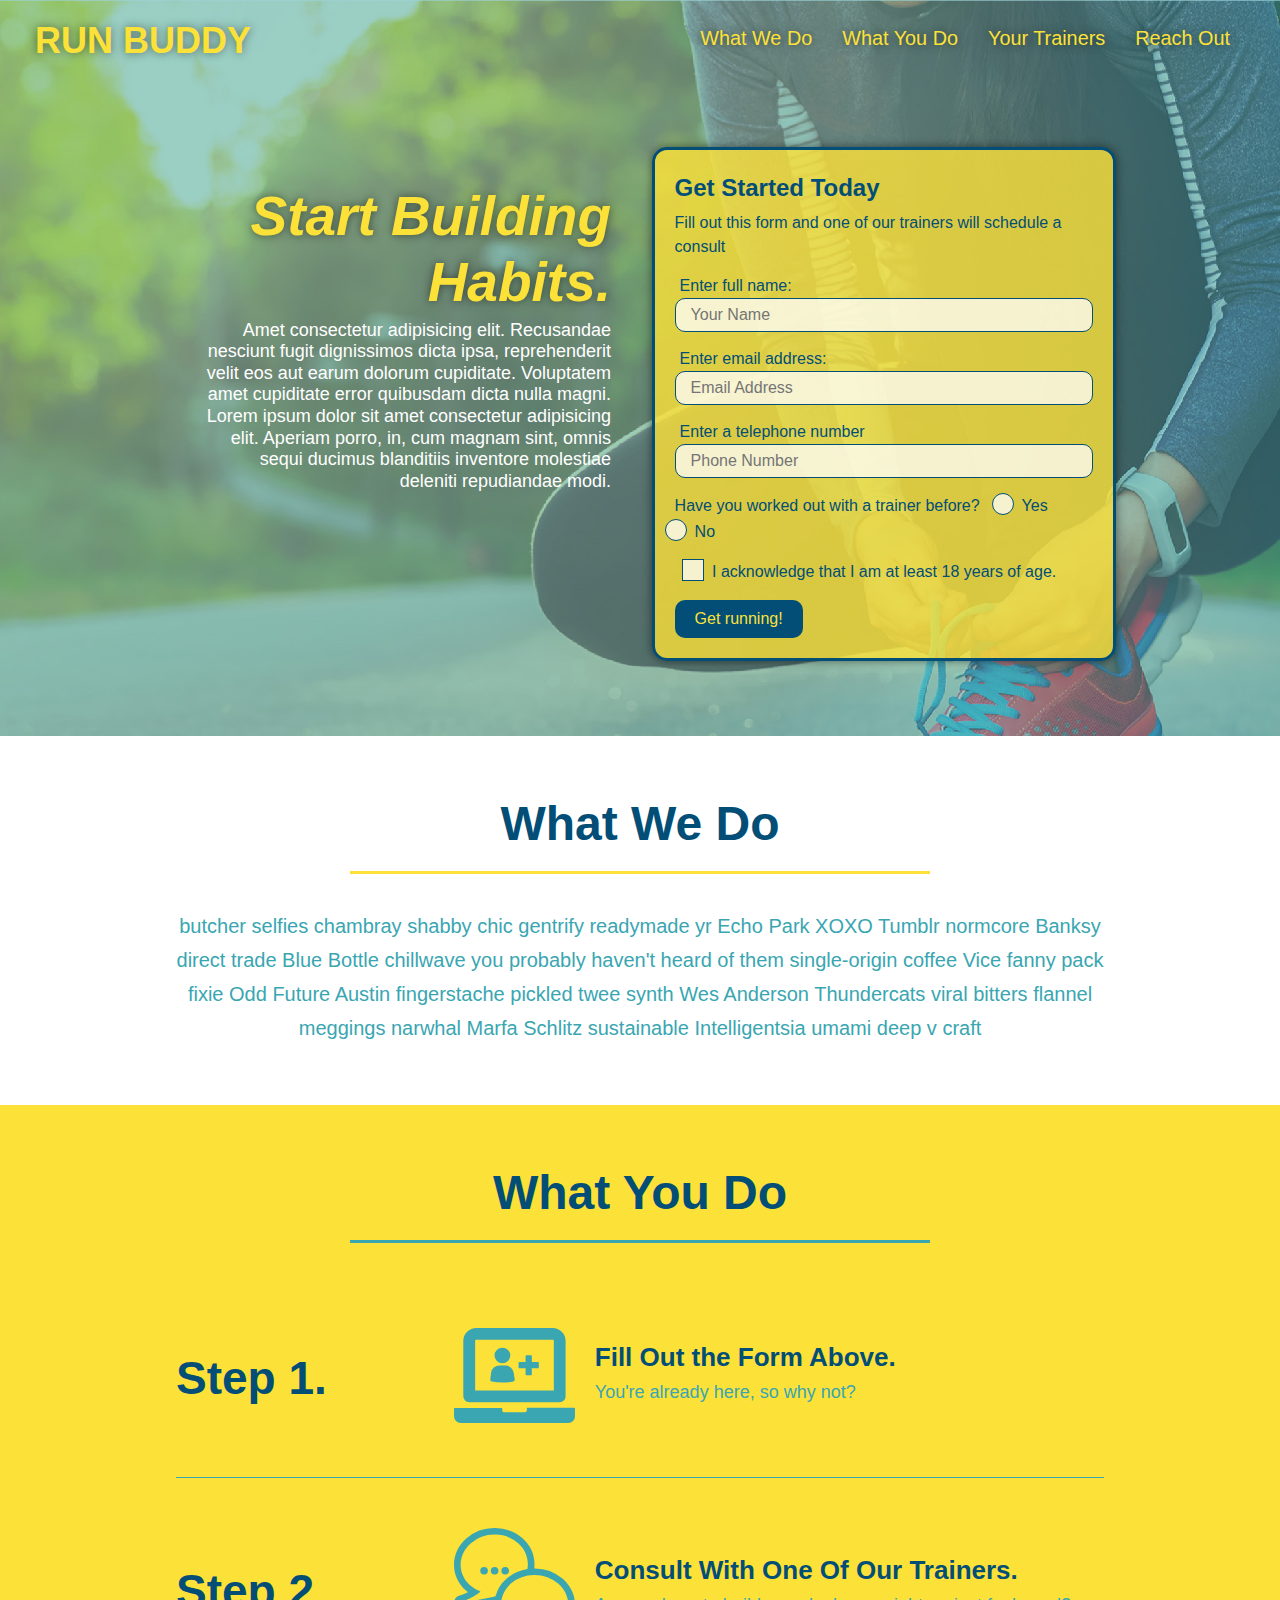
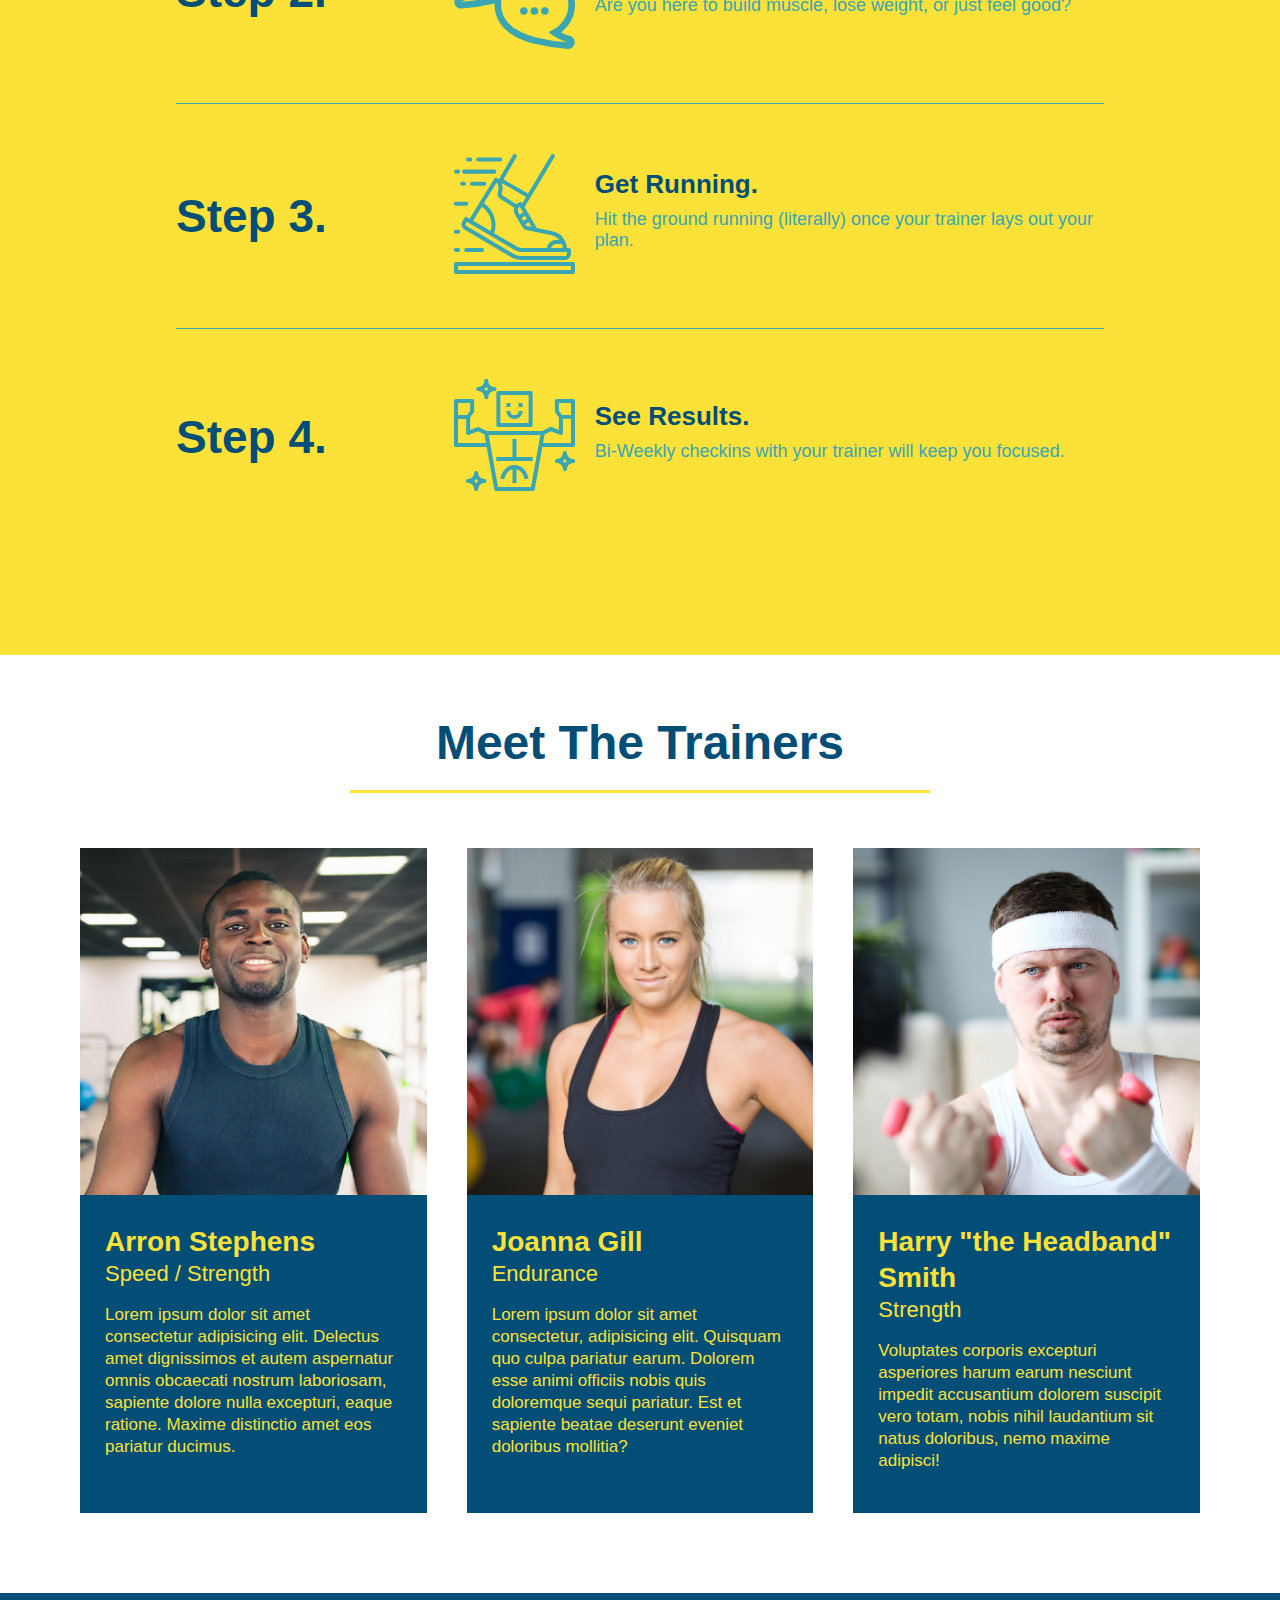
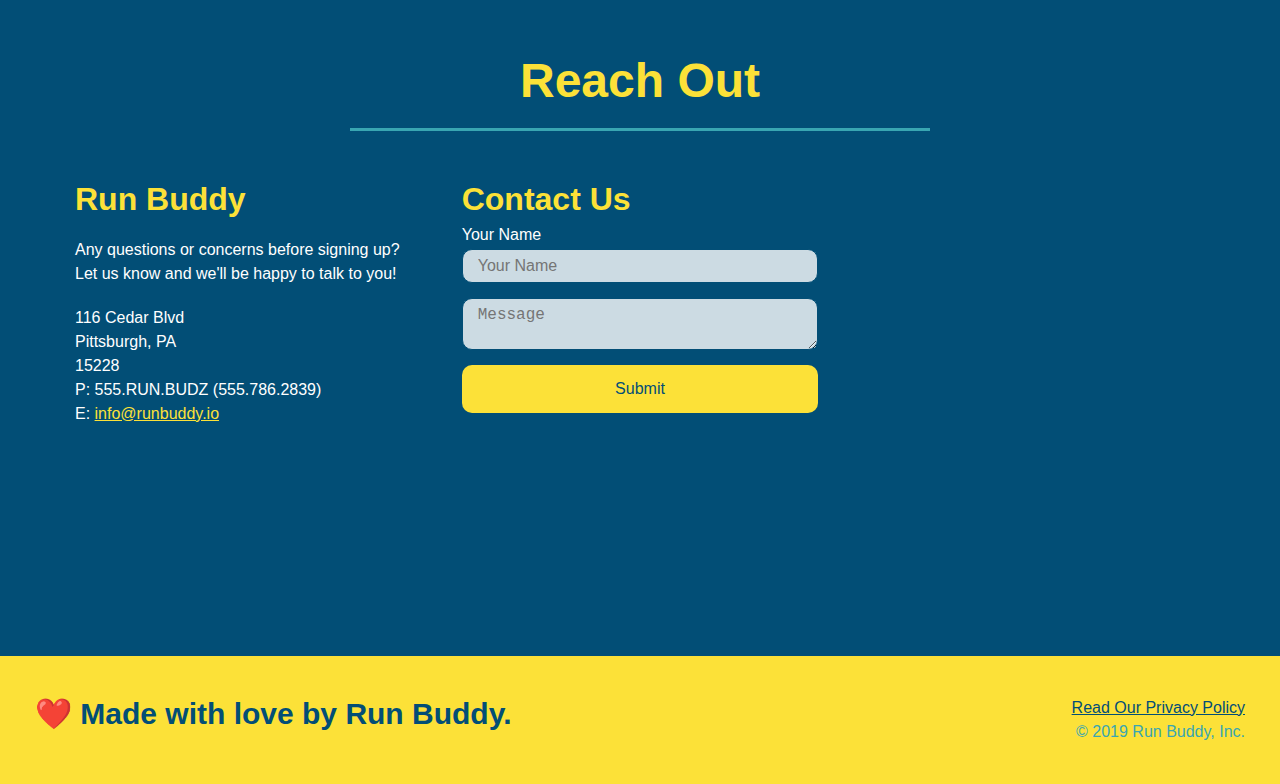
<file: index.html>
<!DOCTYPE html>
<html lang="en">
<head>
    <meta charset="UTF-8">
    <meta http-equiv="X-UA-Compatible" content="IE=edge">
    <meta name="viewport" content="width=device-width, initial-scale=1.0"/>
    <title>Run Buddy</title>
    <link rel="stylesheet" href="assets/css/style.css">
</head>
<body>

    <!-- navigation -->
    <header>
        <h1 class="content-fade">
            <a href="/">RUN BUDDY</a>
        </h1>
        <nav>
            <ul>
                <li class="content-fade">
                    <a href="#what-we-do">What We Do</a>
                </li>
                <li class="content-fade">
                    <a href="#what-you-do">What You Do</a>
                </li>
                <li class="content-fade">
                    <a href="#your-trainers">Your Trainers</a>
                </li>
                <li class="content-fade">
                    <a href="#reach-out">Reach Out</a>
                </li>
            </ul>
        </nav>
    </header>

    <!-- hero/jumbotron -->
    <section class="hero">
        <div class="hero-cta">
            <div class="flex-row">
                <h2>Start Building Habits.</h2>
            </div>
            <p>Amet consectetur adipisicing elit. 
                Recusandae nesciunt fugit dignissimos dicta ipsa, 
                reprehenderit velit eos aut earum dolorum cupiditate. 
                Voluptatem amet cupiditate error quibusdam dicta nulla magni. 
                Lorem ipsum dolor sit amet consectetur adipisicing elit. 
                Aperiam porro, in, cum magnam sint, omnis sequi ducimus blanditiis 
                inventore molestiae deleniti repudiandae modi.
            </p>
        </div>
        <div class="hero-form content-fade">
            <h3>Get Started Today</h3>
            <p>Fill out this form and one of our trainers will schedule a consult</p>
            <form>
                <label for="name">Enter full name:</label>
                <input type="text" placeholder="Your Name" name="name" id="name" class="form-input"/>
                <label for="email">Enter email address:</label>
                <input type="email" placeholder="Email Address" name="email" id="email" class="form-input"/>
                <label for="phone">Enter a telephone number</label>
                <input type="tel" placeholder="Phone Number" name="phone" id="phone" class="form-input"/>
                <p>
                    Have you worked out with a trainer before?
                    <span class="radio-wrapper">
                        <input type="radio" name="trainer-confirm" id="trainer-yes"/>
                        <label for="trainer-yes">Yes</label>
                    </span>
                    <span class="radio-wrapper">
                        <input type="radio" name="trainer-confirm" id="trainer-no"/>
                        <label for="trainer-no">No</label>
                    </span>
                </p>
                <p>
                    <span class="checkbox-wrapper">
                        <input type="checkbox" name="age-confirm" id="checkbox"/>
                        <label for="checkbox">I acknowledge that I am at least 18 years of age.</label>
                    </span>
                </p>
                    
                <button type="submit">
                    Get running!
                </button>
            </form>
        </div>
    </section>
    <!-- end hero -->

    <!-- "what we do" section -->
    <section id="what-we-do" class="intro">
        <div class="flex-row">
            <h2 class="section-title primary-border">What We Do</h2>
        </div>

        <div class="flex-row">
            <p>
                butcher selfies chambray shabby chic gentrify readymade yr Echo Park XOXO Tumblr normcore Banksy direct trade Blue Bottle chillwave you probably haven't heard of them single-origin coffee Vice fanny pack fixie Odd Future Austin fingerstache pickled twee synth Wes Anderson Thundercats viral bitters flannel meggings narwhal Marfa Schlitz sustainable Intelligentsia umami deep v craft
            </p>
        </div>
    </section>

    <!-- "what you do" section -->
    <section id="what-you-do" class="steps">
        <div class="flex-row">
            <h2 class="section-title secondary-border">What You Do</h2>
        </div>
        
        <div class="step">
            <h3>Step 1.</h3>
            <div class="step-info">
                <div class="step-img">
                    <img src="./assets/images/step-1.svg" alt=""/>
                </div>
                <div class="step-text">
                    <h4>Fill Out the Form Above.</h4>
                    <p>You're already here, so why not?</p>
                </div>
            </div>
        </div>

        <div class="step">
            <h3>Step 2.</h3>
            <div class="step-info">
                <div class="step-img">
                    <img src="./assets/images/step-2.svg" alt=""/>
                </div>
                <div class="step-text">
                    <h4>Consult With One Of Our Trainers.</h4>
                    <p>Are you here to build muscle, lose weight, or just feel good?</p>
                </div>
            </div>
        </div>

        <div class="step">
            <h3>Step 3.</h3>
            <div class="step-info">
                <div class="step-img">
                    <img src="./assets/images/step-3.svg" alt=""/>
                </div>
                <div class="step-text">
                    <h4>Get Running.</h4>
                    <p>Hit the ground running (literally) once your trainer lays out your plan.</p>
                </div>
            </div>
        </div>

        <div class="step">
            <h3>Step 4.</h3>
            <div class="step-info">
                <div class="step-img">
                    <img src="./assets/images/step-4.svg" alt=""/>
                </div>
                <div class="step-text">
                    <h4>See Results.</h4>
                    <p>Bi-Weekly checkins with your trainer will keep you focused.</p>
                </div>
            </div>
        </div>
           
    </section>

    <!-- "meet the trainers" section -->
    <section id="your-trainers">
        <div class="flex-row">
            <h2 class="section-title primary-border">Meet The Trainers</h2>
        </div>

        <div class="trainers"> 
            <!-- Trainer 1: ARRON STEPHENS -->
            <article class="trainer">
                <img src="./assets/images/trainer-1.jpg" alt="Arron Stephens in his workout clothes, ready to pump iron"/>
                <div class="trainer-bio">
                    <h3 class="trainer-name">Arron Stephens</h3>
                    <h4 class="trainer-role">Speed / Strength</h4>
                    <p>
                        Lorem ipsum dolor sit amet consectetur adipisicing elit. Delectus amet dignissimos et autem aspernatur omnis obcaecati nostrum laboriosam, sapiente dolore nulla excepturi, eaque ratione. Maxime distinctio amet eos pariatur ducimus.
                    </p>
                </div>
            </article>
            <!-- Trainer 2: JOANNA GILL -->
            <article class="trainer">
                <img src="./assets/images/trainer-2.jpg" alt="Joanna Gill cooling off after a workout"/>
                <div class="trainer-bio">
                    <h3 class="trainer-name">Joanna Gill</h3>
                    <h4 class="trainer-role">Endurance</h4>
                    <p>
                        Lorem ipsum dolor sit amet consectetur, adipisicing elit. Quisquam quo culpa pariatur earum. Dolorem esse animi officiis nobis quis doloremque sequi pariatur. Est et sapiente beatae deserunt eveniet doloribus mollitia?
                    </p>
                </div>
            </article>
            <!-- Trainer 3: HARRY SMITH -->
            <article class="trainer">
                <img src="./assets/images/trainer-3.jpg" alt="Harry Smith wearing a headband and lifting comically small pink weights"/>
                <div class="trainer-bio">
                    <h3 class="trainer-name">Harry "the Headband" Smith</h3>
                    <h4 class="trainer-role">Strength</h4>
                    <p>
                        Voluptates corporis excepturi asperiores harum earum nesciunt impedit accusantium dolorem suscipit vero totam, nobis nihil laudantium sit natus doloribus, nemo maxime adipisci!
                    </p>
                </div>
            </article>
        </div>
    </section>

    <!-- "reach out" section -->
    <section id="reach-out" class="contact">
        <div class="flex-row">
            <h2 class="section-title secondary-border" >Reach Out</h2>
        </div>

        <div class="contact-info">
            <div>
                <h3>Run Buddy</h3>
                <p>
                    Any questions or concerns before signing up?
                    <br/>
                    Let us know and we'll be happy to talk to you!
                </p>

                <address>
                    116 Cedar Blvd <br/>
                    Pittsburgh, PA <br/>
                    15228 <br/>
                    P: 555.RUN.BUDZ (555.786.2839)<br/>
                    E: <a href="mailto:info@runbuddy.io">info@runbuddy.io</a>
                </address>
            </div>

            <div class="contact-form">
                <h3>Contact Us</h3>
                <form>
                    <label for="contact-name">Your Name</label>
                    <input type="text" id="contact-name" placeholder="Your Name"/>

                    <label for="contact-message"></label>
                    <textarea id="contact-message" placeholder="Message"></textarea>

                    <button type="submit">Submit</button>
                </form>
            </div>

            <iframe src="https://www.google.com/maps/embed?pb=!1m18!1m12!1m3!1d3711.9638152897105!2d-80.05025488255613!3d40.381820000000005!2m3!1f0!2f0!3f0!3m2!1i1024!2i768!4f13.1!3m3!1m2!1s0x8834f776b4452117%3A0x772c464d28ad1603!2s116%20Cedar%20Blvd%2C%20Pittsburgh%2C%20PA%2015228!5e1!3m2!1sen!2sus!4v1633723202162!5m2!1sen!2sus"
            style="border:0;" 
            allowfullscreen="" 
            loading="lazy">
            </iframe>
        </div>
    </section>

    <!-- footer -->
    <footer>
        <h2>❤️ Made with love by Run Buddy.</h2>
        <div>
            <a href="./privacy-policy.html">Read Our Privacy Policy</a><br />
            &copy; 2019 Run Buddy, Inc.
        </div>
    </footer>

</body>
</html>
</file>
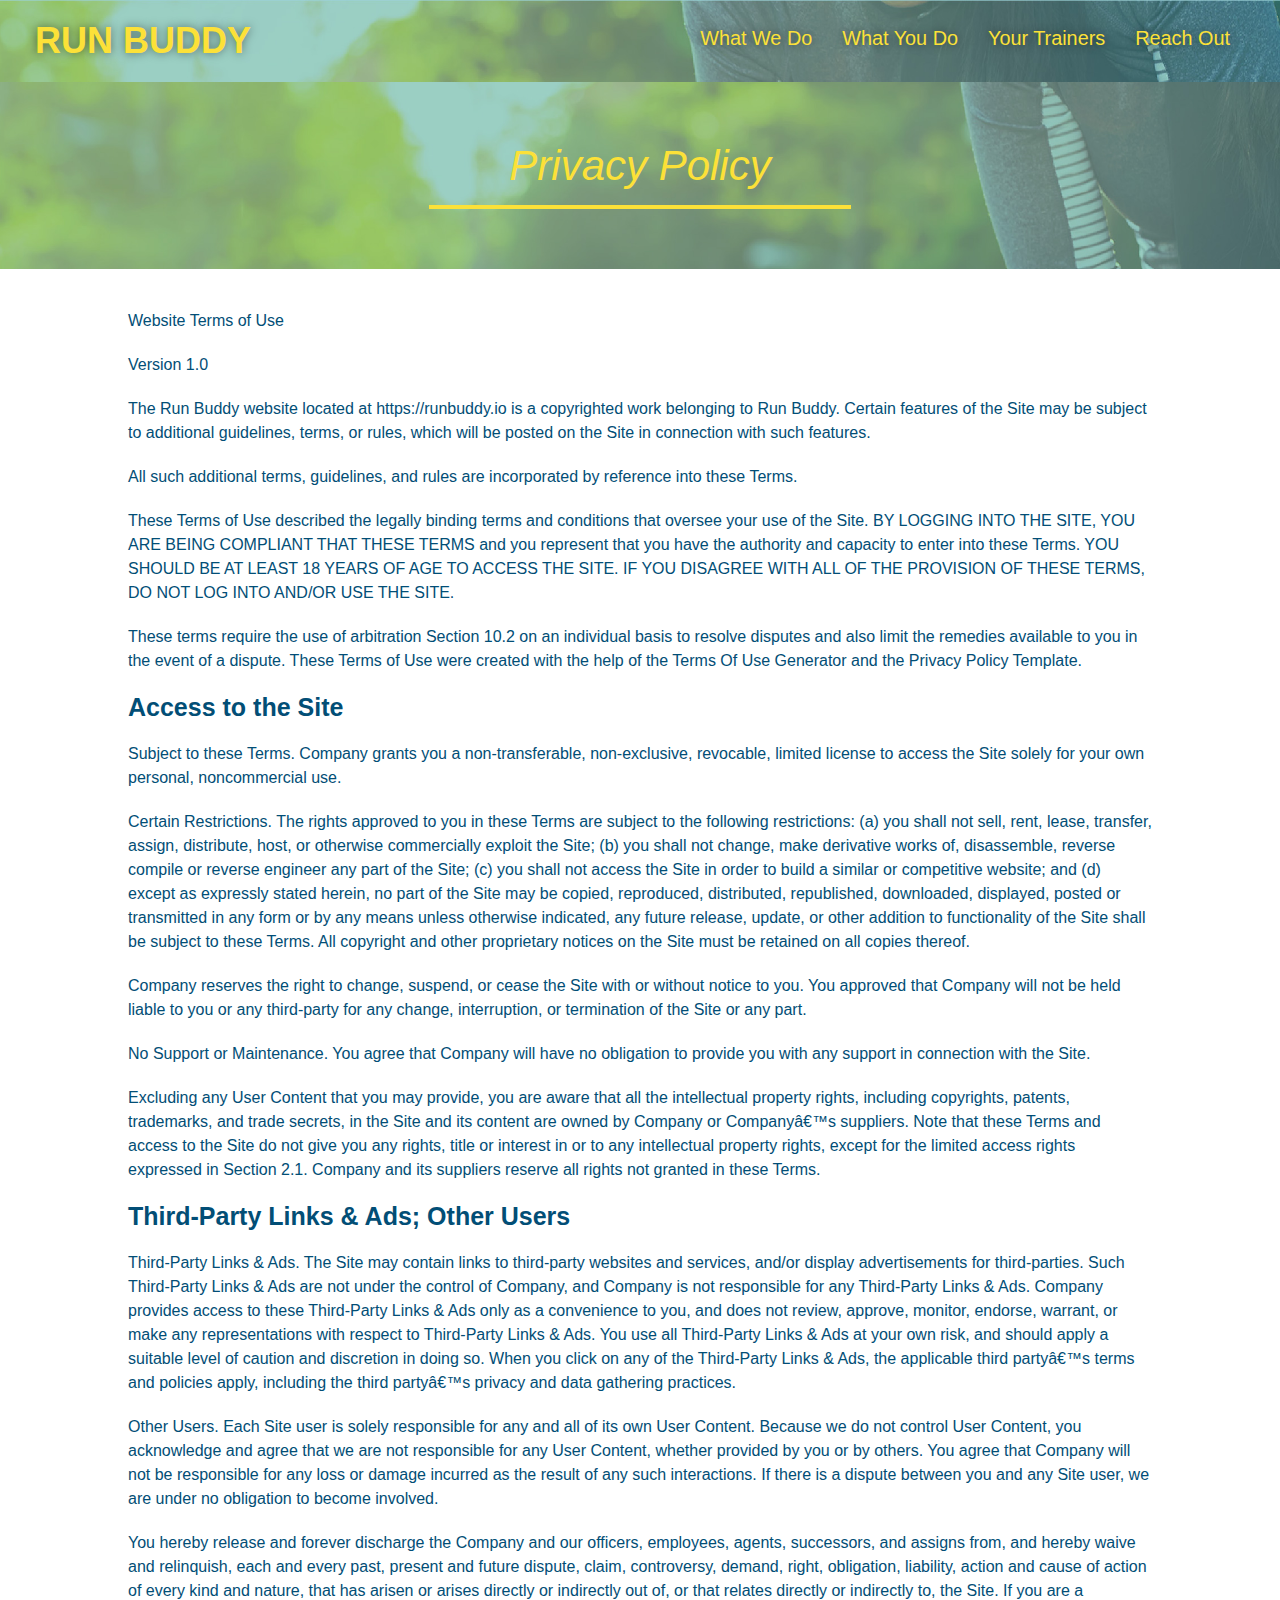
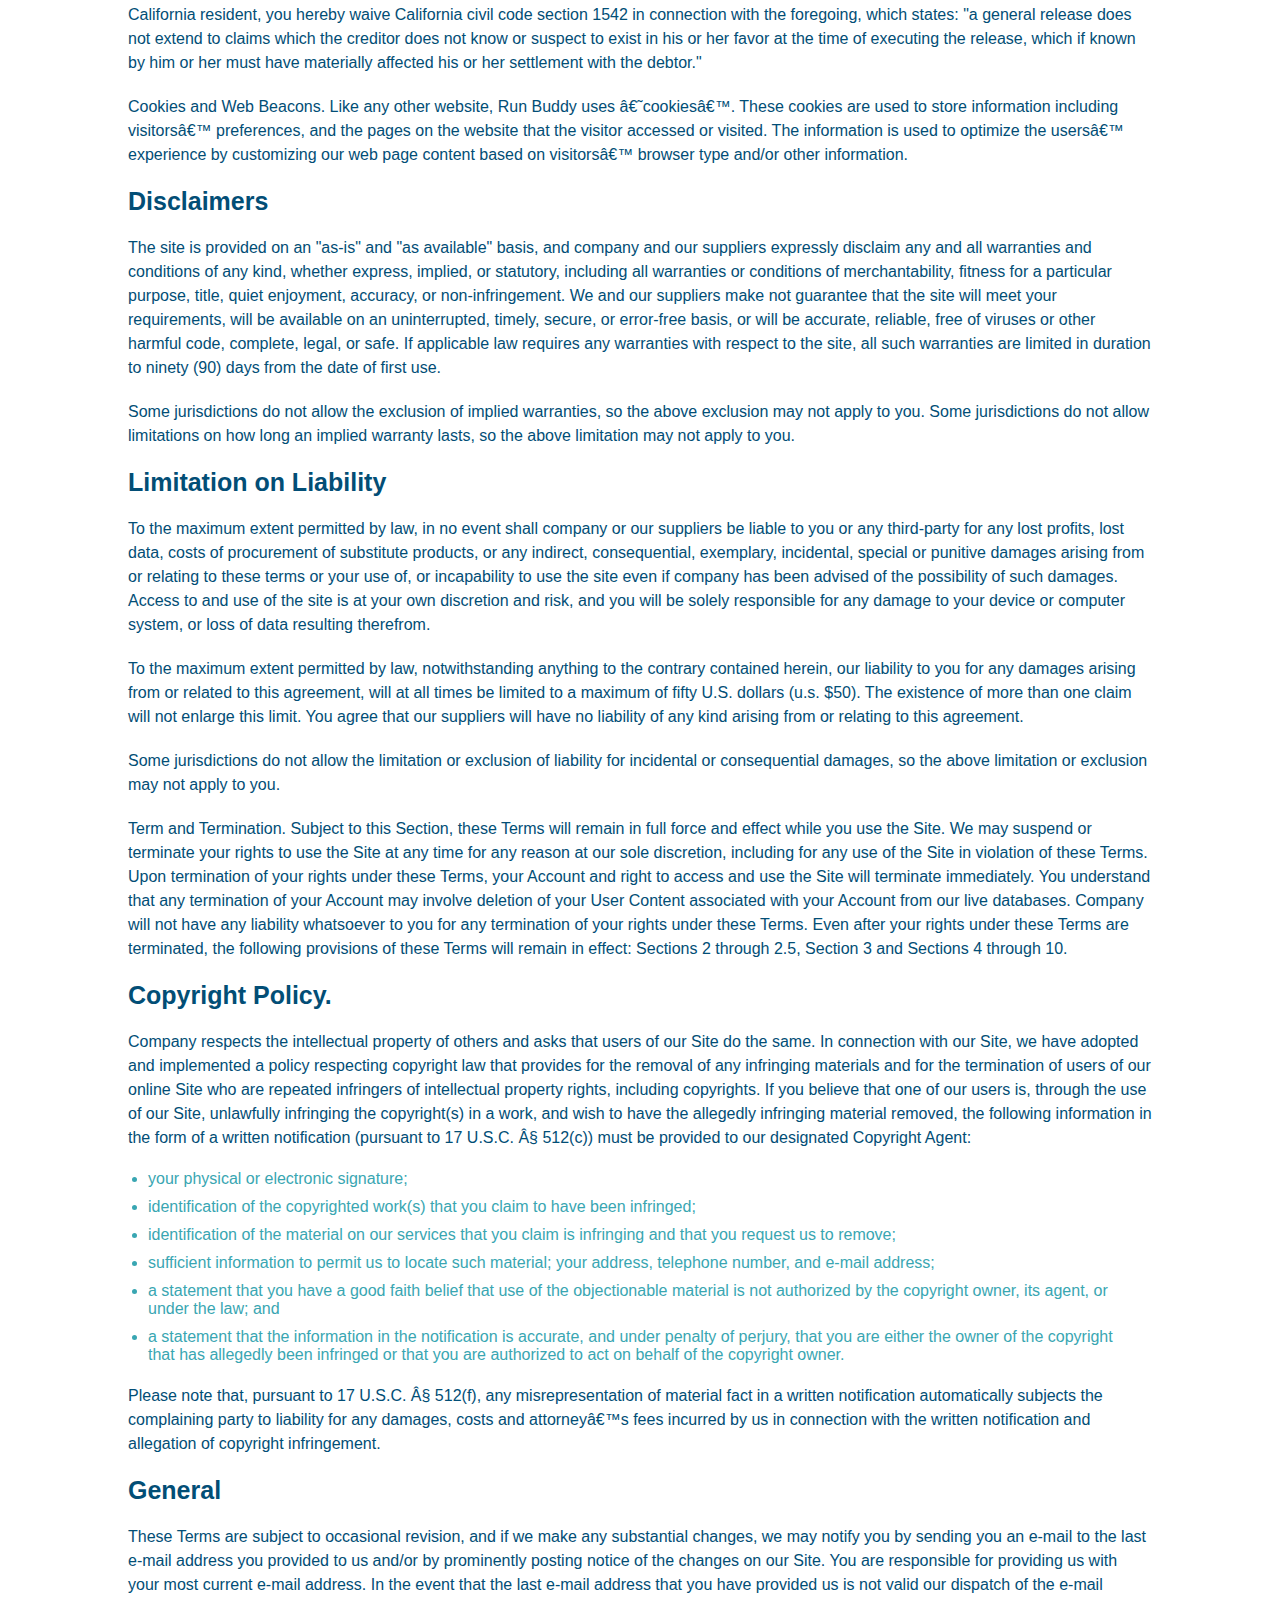
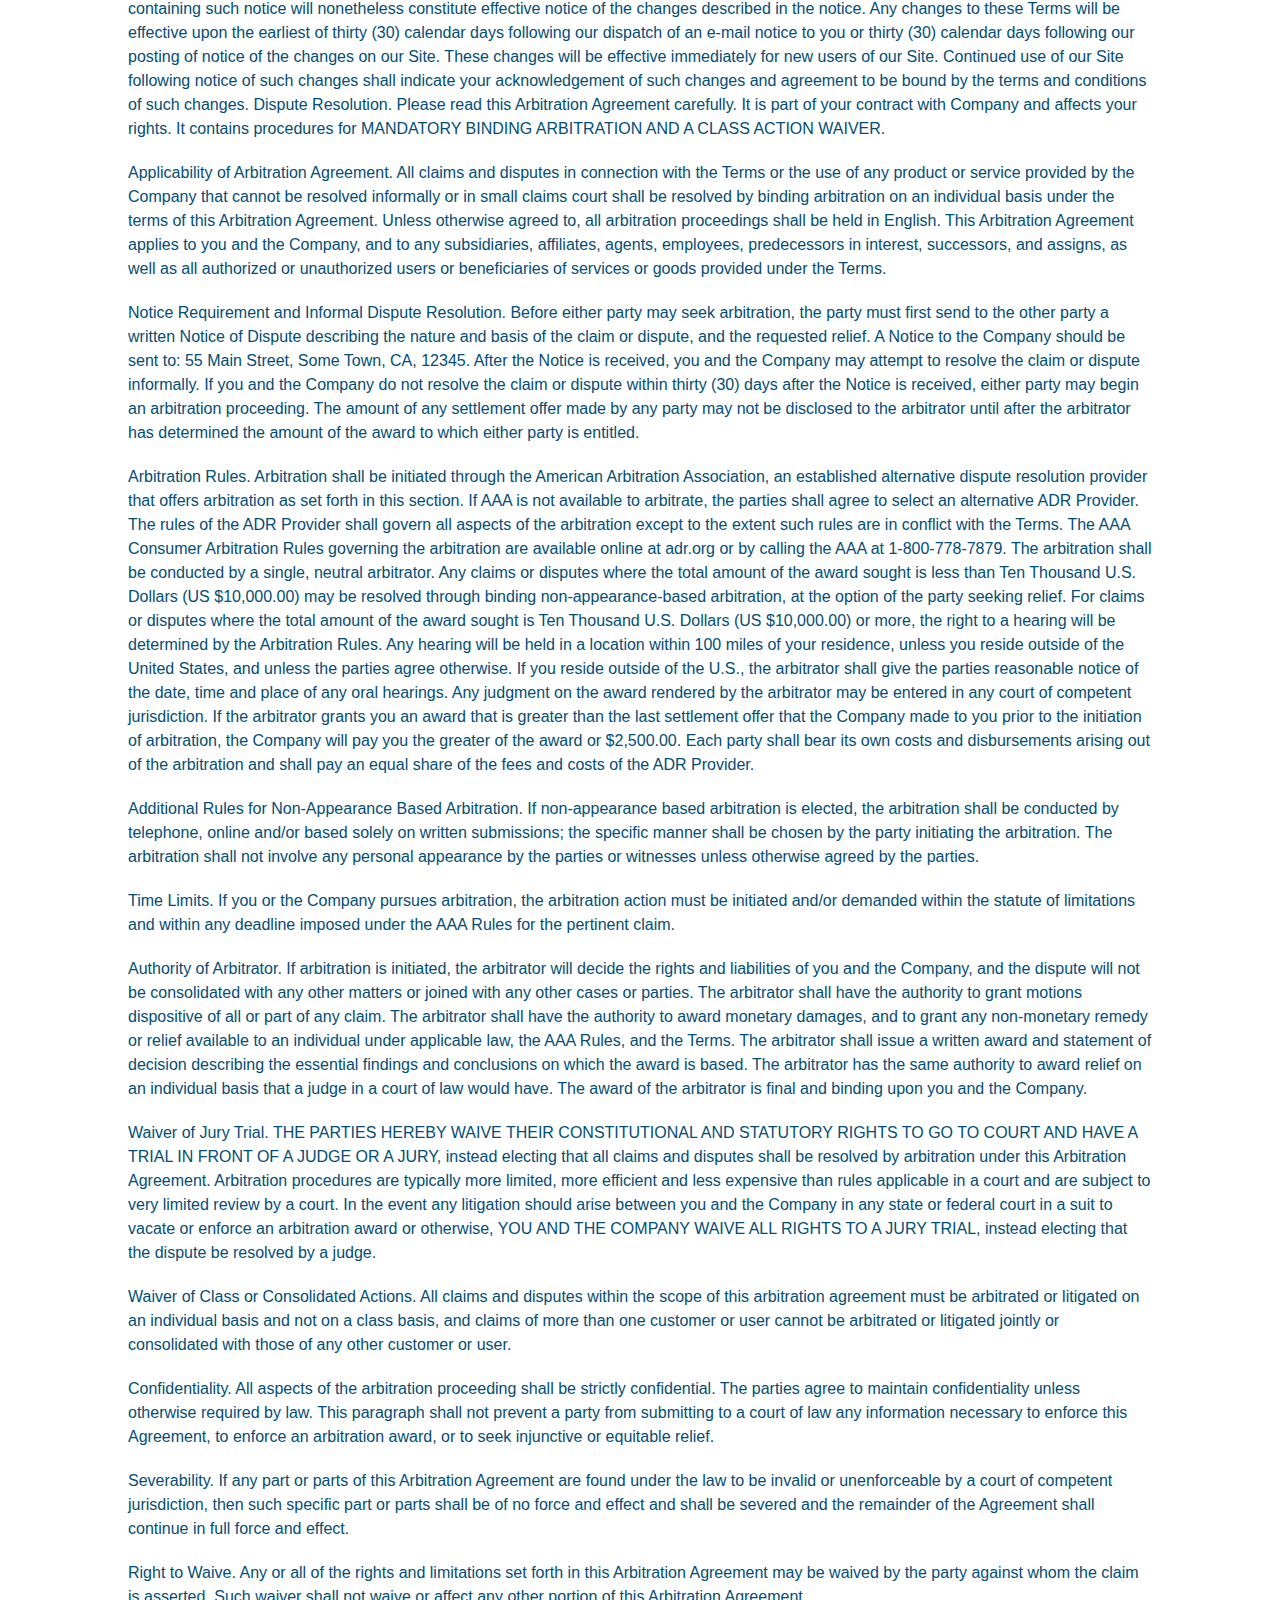
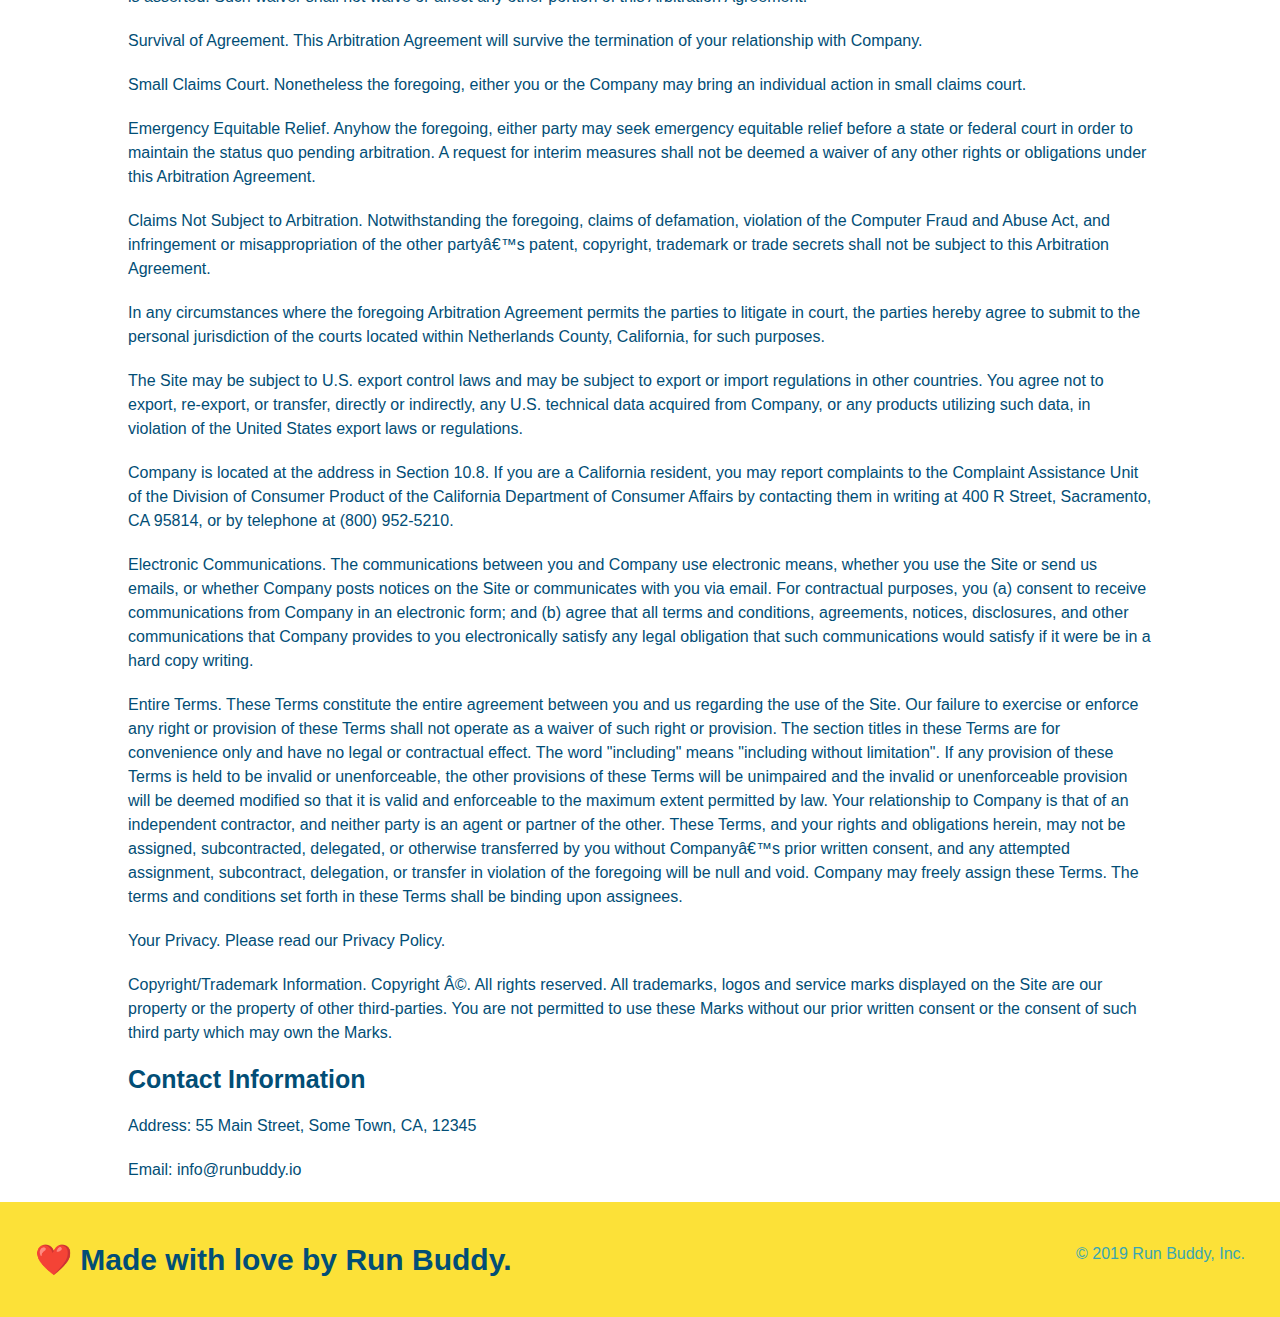
<file: privacy-policy.html>
<!DOCTYPE html>
<html lang="en">
<head>
    <meta charset="UTF-8">
    <meta http-equiv="X-UA-Compatible" content="IE=edge">
    <meta name="viewport" content="width=device-width, initial-scale=1.0"/>
    <title>Privacy Policy - Run Buddy</title>
    <link rel="stylesheet" href="assets/css/style.css"/>
    <link rel="stylesheet" href="assets/css/secondary-styles.css"/>
</head>
<body>
    <!-- navigation -->
    <header>
        <h1 class="content-fade">
            <a href="./index.html" class="logo">RUN BUDDY</a>
        </h1>
        <nav class="header-right">
            <ul>
                <li class="content-fade">
                    <a href="./index.html#what-we-do">What We Do</a>
                </li>
                <li class="content-fade">
                    <a href="./index.html#what-you-do">What You Do</a>
                </li>
                <li class="content-fade">
                    <a href="./index.html#your-trainers">Your Trainers</a>
                </li>
                <li class="content-fade">
                    <a href="./index.html#reach-out">Reach Out</a>
                </li>
            </ul>
        </nav>
    </header>

    <section class="hero content-fade">
        <h2 class="page-title">
            Privacy Policy
        </h2>
    </section>
    <article class="secondary-content policy-fade">
        
      <p>
        Website Terms of Use
      </p>

      <p>
        Version 1.0
      </p>

      <p>
        The Run Buddy website located at https://runbuddy.io is a copyrighted work belonging to Run Buddy. Certain
        features of the Site may be subject to additional guidelines, terms, or rules, which will be posted on the Site
        in connection with such features.
      </p>

      <p>
        All such additional terms, guidelines, and rules are incorporated by reference into these Terms.
      </p>

      <p>
        These Terms of Use described the legally binding terms and conditions that oversee your use of the Site. BY
        LOGGING INTO THE SITE, YOU ARE BEING COMPLIANT THAT THESE TERMS and you represent that you have the authority
        and capacity to enter into these Terms. YOU SHOULD BE AT LEAST 18 YEARS OF AGE TO ACCESS THE SITE. IF YOU
        DISAGREE WITH ALL OF THE PROVISION OF THESE TERMS, DO NOT LOG INTO AND/OR USE THE SITE.
      </p>

      <p>
        These terms require the use of arbitration Section 10.2 on an individual basis to resolve disputes and also
        limit the remedies available to you in the event of a dispute. These Terms of Use were created with the help of
        the Terms Of Use Generator and the Privacy Policy Template.
      </p>

      <h3>
        Access to the Site
      </h3>

      <p>
        Subject to these Terms. Company grants you a non-transferable, non-exclusive, revocable, limited license to
        access the Site solely for your own personal, noncommercial use.
      </p>

      <p>
        Certain Restrictions. The rights approved to you in these Terms are subject to the following restrictions: (a)
        you shall not sell, rent, lease, transfer, assign, distribute, host, or otherwise commercially exploit the Site;
        (b) you shall not change, make derivative works of, disassemble, reverse compile or reverse engineer any part of
        the Site; (c) you shall not access the Site in order to build a similar or competitive website; and (d) except
        as expressly stated herein, no part of the Site may be copied, reproduced, distributed, republished, downloaded,
        displayed, posted or transmitted in any form or by any means unless otherwise indicated, any future release,
        update, or other addition to functionality of the Site shall be subject to these Terms. All copyright and other
        proprietary notices on the Site must be retained on all copies thereof.
      </p>

      <p>
        Company reserves the right to change, suspend, or cease the Site with or without notice to you. You approved
        that Company will not be held liable to you or any third-party for any change, interruption, or termination of
        the Site or any part.
      </p>

      <p>
        No Support or Maintenance. You agree that Company will have no obligation to provide you with any support in
        connection with the Site.
      </p>

      <p>
        Excluding any User Content that you may provide, you are aware that all the intellectual property rights,
        including copyrights, patents, trademarks, and trade secrets, in the Site and its content are owned by Company
        or Companyâ€™s suppliers. Note that these Terms and access to the Site do not give you any rights, title or
        interest in or to any intellectual property rights, except for the limited access rights expressed in Section
        2.1. Company and its suppliers reserve all rights not granted in these Terms.
      </p>

      <h3>
        Third-Party Links & Ads; Other Users
      </h3>

      <p>
        Third-Party Links & Ads. The Site may contain links to third-party websites and services, and/or display
        advertisements for third-parties. Such Third-Party Links & Ads are not under the control of Company, and Company
        is not responsible for any Third-Party Links & Ads. Company provides access to these Third-Party Links & Ads
        only as a convenience to you, and does not review, approve, monitor, endorse, warrant, or make any
        representations with respect to Third-Party Links & Ads. You use all Third-Party Links & Ads at your own risk,
        and should apply a suitable level of caution and discretion in doing so. When you click on any of the
        Third-Party Links & Ads, the applicable third partyâ€™s terms and policies apply, including the third partyâ€™s
        privacy and data gathering practices.
      </p>

      <p>
        Other Users. Each Site user is solely responsible for any and all of its own User Content. Because we do not
        control User Content, you acknowledge and agree that we are not responsible for any User Content, whether
        provided by you or by others. You agree that Company will not be responsible for any loss or damage incurred as
        the result of any such interactions. If there is a dispute between you and any Site user, we are under no
        obligation to become involved.
      </p>

      <p>
        You hereby release and forever discharge the Company and our officers, employees, agents, successors, and
        assigns from, and hereby waive and relinquish, each and every past, present and future dispute, claim,
        controversy, demand, right, obligation, liability, action and cause of action of every kind and nature, that has
        arisen or arises directly or indirectly out of, or that relates directly or indirectly to, the Site. If you are
        a California resident, you hereby waive California civil code section 1542 in connection with the foregoing,
        which states: "a general release does not extend to claims which the creditor does not know or suspect to exist
        in his or her favor at the time of executing the release, which if known by him or her must have materially
        affected his or her settlement with the debtor."
      </p>

      <p>
        Cookies and Web Beacons. Like any other website, Run Buddy uses â€˜cookiesâ€™. These cookies are used to store
        information including visitorsâ€™ preferences, and the pages on the website that the visitor accessed or visited.
        The information is used to optimize the usersâ€™ experience by customizing our web page content based on visitorsâ€™
        browser type and/or other information.
      </p>

      <h3>
        Disclaimers
      </h3>

      <p>
        The site is provided on an "as-is" and "as available" basis, and company and our suppliers expressly disclaim
        any and all warranties and conditions of any kind, whether express, implied, or statutory, including all
        warranties or conditions of merchantability, fitness for a particular purpose, title, quiet enjoyment, accuracy,
        or non-infringement. We and our suppliers make not guarantee that the site will meet your requirements, will be
        available on an uninterrupted, timely, secure, or error-free basis, or will be accurate, reliable, free of
        viruses or other harmful code, complete, legal, or safe. If applicable law requires any warranties with respect
        to the site, all such warranties are limited in duration to ninety (90) days from the date of first use.
      </p>

      <p>
        Some jurisdictions do not allow the exclusion of implied warranties, so the above exclusion may not apply to
        you. Some jurisdictions do not allow limitations on how long an implied warranty lasts, so the above limitation
        may not apply to you.
      </p>

      <h3>
        Limitation on Liability
      </h3>

      <p>
        To the maximum extent permitted by law, in no event shall company or our suppliers be liable to you or any
        third-party for any lost profits, lost data, costs of procurement of substitute products, or any indirect,
        consequential, exemplary, incidental, special or punitive damages arising from or relating to these terms or
        your use of, or incapability to use the site even if company has been advised of the possibility of such
        damages. Access to and use of the site is at your own discretion and risk, and you will be solely responsible
        for any damage to your device or computer system, or loss of data resulting therefrom.
      </p>

      <p>
        To the maximum extent permitted by law, notwithstanding anything to the contrary contained herein, our liability
        to you for any damages arising from or related to this agreement, will at all times be limited to a maximum of
        fifty U.S. dollars (u.s. $50). The existence of more than one claim will not enlarge this limit. You agree that
        our suppliers will have no liability of any kind arising from or relating to this agreement.
      </p>

      <p>
        Some jurisdictions do not allow the limitation or exclusion of liability for incidental or consequential
        damages, so the above limitation or exclusion may not apply to you.
      </p>

      <p>
        Term and Termination. Subject to this Section, these Terms will remain in full force and effect while you use
        the Site. We may suspend or terminate your rights to use the Site at any time for any reason at our sole
        discretion, including for any use of the Site in violation of these Terms. Upon termination of your rights under
        these Terms, your Account and right to access and use the Site will terminate immediately. You understand that
        any termination of your Account may involve deletion of your User Content associated with your Account from our
        live databases. Company will not have any liability whatsoever to you for any termination of your rights under
        these Terms. Even after your rights under these Terms are terminated, the following provisions of these Terms
        will remain in effect: Sections 2 through 2.5, Section 3 and Sections 4 through 10.
      </p>

      <h3>
        Copyright Policy.
      </h3>

      <p>
        Company respects the intellectual property of others and asks that users of our Site do the same. In connection
        with our Site, we have adopted and implemented a policy respecting copyright law that provides for the removal
        of any infringing materials and for the termination of users of our online Site who are repeated infringers of
        intellectual property rights, including copyrights. If you believe that one of our users is, through the use of
        our Site, unlawfully infringing the copyright(s) in a work, and wish to have the allegedly infringing material
        removed, the following information in the form of a written notification (pursuant to 17 U.S.C. Â§ 512(c)) must
        be provided to our designated Copyright Agent:
      </p>

      <ul>
        <li>
          your physical or electronic signature;
        </li>
        <li>
          identification of the copyrighted work(s) that you claim to have been infringed;
        </li>
        <li>
          identification of the material on our services that you claim is infringing and that you request us to remove;
        </li>
        <li>
          sufficient information to permit us to locate such material; your address, telephone number, and e-mail
          address;
        </li>
        <li>
          a statement that you have a good faith belief that use of the objectionable material is not authorized by the
          copyright owner, its agent, or under the law; and
        </li>
        <li>
          a statement that the information in the notification is accurate, and under penalty of perjury, that you are
          either the owner of the copyright that has allegedly been infringed or that you are authorized to act on
          behalf of the copyright owner.
        </li>
      </ul>

      <p>
        Please note that, pursuant to 17 U.S.C. Â§ 512(f), any misrepresentation of material fact in a written
        notification automatically subjects the complaining party to liability for any damages, costs and attorneyâ€™s
        fees incurred by us in connection with the written notification and allegation of copyright infringement.
      </p>

      <h3>
        General
      </h3>

      <p>
        These Terms are subject to occasional revision, and if we make any substantial changes, we may notify you by
        sending you an e-mail to the last e-mail address you provided to us and/or by prominently posting notice of the
        changes on our Site. You are responsible for providing us with your most current e-mail address. In the event
        that the last e-mail address that you have provided us is not valid our dispatch of the e-mail containing such
        notice will nonetheless constitute effective notice of the changes described in the notice. Any changes to these
        Terms will be effective upon the earliest of thirty (30) calendar days following our dispatch of an e-mail
        notice to you or thirty (30) calendar days following our posting of notice of the changes on our Site. These
        changes will be effective immediately for new users of our Site. Continued use of our Site following notice of
        such changes shall indicate your acknowledgement of such changes and agreement to be bound by the terms and
        conditions of such changes. Dispute Resolution. Please read this Arbitration Agreement carefully. It is part of
        your contract with Company and affects your rights. It contains procedures for MANDATORY BINDING ARBITRATION AND
        A CLASS ACTION WAIVER.
      </p>

      <p>
        Applicability of Arbitration Agreement. All claims and disputes in connection with the Terms or the use of any
        product or service provided by the Company that cannot be resolved informally or in small claims court shall be
        resolved by binding arbitration on an individual basis under the terms of this Arbitration Agreement. Unless
        otherwise agreed to, all arbitration proceedings shall be held in English. This Arbitration Agreement applies to
        you and the Company, and to any subsidiaries, affiliates, agents, employees, predecessors in interest,
        successors, and assigns, as well as all authorized or unauthorized users or beneficiaries of services or goods
        provided under the Terms.
      </p>

      <p>
        Notice Requirement and Informal Dispute Resolution. Before either party may seek arbitration, the party must
        first send to the other party a written Notice of Dispute describing the nature and basis of the claim or
        dispute, and the requested relief. A Notice to the Company should be sent to: 55 Main Street, Some Town, CA,
        12345. After the Notice is received, you and the Company may attempt to resolve the claim or dispute informally.
        If you and the Company do not resolve the claim or dispute within thirty (30) days after the Notice is received,
        either party may begin an arbitration proceeding. The amount of any settlement offer made by any party may not
        be disclosed to the arbitrator until after the arbitrator has determined the amount of the award to which either
        party is entitled.
      </p>

      <p>
        Arbitration Rules. Arbitration shall be initiated through the American Arbitration Association, an established
        alternative dispute resolution provider that offers arbitration as set forth in this section. If AAA is not
        available to arbitrate, the parties shall agree to select an alternative ADR Provider. The rules of the ADR
        Provider shall govern all aspects of the arbitration except to the extent such rules are in conflict with the
        Terms. The AAA Consumer Arbitration Rules governing the arbitration are available online at adr.org or by
        calling the AAA at 1-800-778-7879. The arbitration shall be conducted by a single, neutral arbitrator. Any
        claims or disputes where the total amount of the award sought is less than Ten Thousand U.S. Dollars (US
        $10,000.00) may be resolved through binding non-appearance-based arbitration, at the option of the party seeking
        relief. For claims or disputes where the total amount of the award sought is Ten Thousand U.S. Dollars (US
        $10,000.00) or more, the right to a hearing will be determined by the Arbitration Rules. Any hearing will be
        held in a location within 100 miles of your residence, unless you reside outside of the United States, and
        unless the parties agree otherwise. If you reside outside of the U.S., the arbitrator shall give the parties
        reasonable notice of the date, time and place of any oral hearings. Any judgment on the award rendered by the
        arbitrator may be entered in any court of competent jurisdiction. If the arbitrator grants you an award that is
        greater than the last settlement offer that the Company made to you prior to the initiation of arbitration, the
        Company will pay you the greater of the award or $2,500.00. Each party shall bear its own costs and
        disbursements arising out of the arbitration and shall pay an equal share of the fees and costs of the ADR
        Provider.
      </p>

      <p>
        Additional Rules for Non-Appearance Based Arbitration. If non-appearance based arbitration is elected, the
        arbitration shall be conducted by telephone, online and/or based solely on written submissions; the specific
        manner shall be chosen by the party initiating the arbitration. The arbitration shall not involve any personal
        appearance by the parties or witnesses unless otherwise agreed by the parties.
      </p>

      <p>
        Time Limits. If you or the Company pursues arbitration, the arbitration action must be initiated and/or demanded
        within the statute of limitations and within any deadline imposed under the AAA Rules for the pertinent claim.
      </p>

      <p>
        Authority of Arbitrator. If arbitration is initiated, the arbitrator will decide the rights and liabilities of
        you and the Company, and the dispute will not be consolidated with any other matters or joined with any other
        cases or parties. The arbitrator shall have the authority to grant motions dispositive of all or part of any
        claim. The arbitrator shall have the authority to award monetary damages, and to grant any non-monetary remedy
        or relief available to an individual under applicable law, the AAA Rules, and the Terms. The arbitrator shall
        issue a written award and statement of decision describing the essential findings and conclusions on which the
        award is based. The arbitrator has the same authority to award relief on an individual basis that a judge in a
        court of law would have. The award of the arbitrator is final and binding upon you and the Company.
      </p>

      <p>
        Waiver of Jury Trial. THE PARTIES HEREBY WAIVE THEIR CONSTITUTIONAL AND STATUTORY RIGHTS TO GO TO COURT AND HAVE
        A TRIAL IN FRONT OF A JUDGE OR A JURY, instead electing that all claims and disputes shall be resolved by
        arbitration under this Arbitration Agreement. Arbitration procedures are typically more limited, more efficient
        and less expensive than rules applicable in a court and are subject to very limited review by a court. In the
        event any litigation should arise between you and the Company in any state or federal court in a suit to vacate
        or enforce an arbitration award or otherwise, YOU AND THE COMPANY WAIVE ALL RIGHTS TO A JURY TRIAL, instead
        electing that the dispute be resolved by a judge.
      </p>

      <p>
        Waiver of Class or Consolidated Actions. All claims and disputes within the scope of this arbitration agreement
        must be arbitrated or litigated on an individual basis and not on a class basis, and claims of more than one
        customer or user cannot be arbitrated or litigated jointly or consolidated with those of any other customer or
        user.
      </p>

      <p>
        Confidentiality. All aspects of the arbitration proceeding shall be strictly confidential. The parties agree to
        maintain confidentiality unless otherwise required by law. This paragraph shall not prevent a party from
        submitting to a court of law any information necessary to enforce this Agreement, to enforce an arbitration
        award, or to seek injunctive or equitable relief.
      </p>

      <p>
        Severability. If any part or parts of this Arbitration Agreement are found under the law to be invalid or
        unenforceable by a court of competent jurisdiction, then such specific part or parts shall be of no force and
        effect and shall be severed and the remainder of the Agreement shall continue in full force and effect.
      </p>

      <p>
        Right to Waive. Any or all of the rights and limitations set forth in this Arbitration Agreement may be waived
        by the party against whom the claim is asserted. Such waiver shall not waive or affect any other portion of this
        Arbitration Agreement.
      </p>

      <p>
        Survival of Agreement. This Arbitration Agreement will survive the termination of your relationship with
        Company.
      </p>

      <p>
        Small Claims Court. Nonetheless the foregoing, either you or the Company may bring an individual action in small
        claims court.
      </p>

      <p>
        Emergency Equitable Relief. Anyhow the foregoing, either party may seek emergency equitable relief before a
        state or federal court in order to maintain the status quo pending arbitration. A request for interim measures
        shall not be deemed a waiver of any other rights or obligations under this Arbitration Agreement.
      </p>

      <p>
        Claims Not Subject to Arbitration. Notwithstanding the foregoing, claims of defamation, violation of the
        Computer Fraud and Abuse Act, and infringement or misappropriation of the other partyâ€™s patent, copyright,
        trademark or trade secrets shall not be subject to this Arbitration Agreement.
      </p>

      <p>
        In any circumstances where the foregoing Arbitration Agreement permits the parties to litigate in court, the
        parties hereby agree to submit to the personal jurisdiction of the courts located within Netherlands County,
        California, for such purposes.
      </p>

      <p>
        The Site may be subject to U.S. export control laws and may be subject to export or import regulations in other
        countries. You agree not to export, re-export, or transfer, directly or indirectly, any U.S. technical data
        acquired from Company, or any products utilizing such data, in violation of the United States export laws or
        regulations.
      </p>

      <p>
        Company is located at the address in Section 10.8. If you are a California resident, you may report complaints
        to the Complaint Assistance Unit of the Division of Consumer Product of the California Department of Consumer
        Affairs by contacting them in writing at 400 R Street, Sacramento, CA 95814, or by telephone at (800) 952-5210.
      </p>

      <p>
        Electronic Communications. The communications between you and Company use electronic means, whether you use the
        Site or send us emails, or whether Company posts notices on the Site or communicates with you via email. For
        contractual purposes, you (a) consent to receive communications from Company in an electronic form; and (b)
        agree that all terms and conditions, agreements, notices, disclosures, and other communications that Company
        provides to you electronically satisfy any legal obligation that such communications would satisfy if it were be
        in a hard copy writing.
      </p>

      <p>
        Entire Terms. These Terms constitute the entire agreement between you and us regarding the use of the Site. Our
        failure to exercise or enforce any right or provision of these Terms shall not operate as a waiver of such right
        or provision. The section titles in these Terms are for convenience only and have no legal or contractual
        effect. The word "including" means "including without limitation". If any provision of these Terms is held to be
        invalid or unenforceable, the other provisions of these Terms will be unimpaired and the invalid or
        unenforceable provision will be deemed modified so that it is valid and enforceable to the maximum extent
        permitted by law. Your relationship to Company is that of an independent contractor, and neither party is an
        agent or partner of the other. These Terms, and your rights and obligations herein, may not be assigned,
        subcontracted, delegated, or otherwise transferred by you without Companyâ€™s prior written consent, and any
        attempted assignment, subcontract, delegation, or transfer in violation of the foregoing will be null and void.
        Company may freely assign these Terms. The terms and conditions set forth in these Terms shall be binding upon
        assignees.
      </p>

      <p>
        Your Privacy. Please read our Privacy Policy.
      </p>

      <p>
        Copyright/Trademark Information. Copyright Â©. All rights reserved. All trademarks, logos and service marks
        displayed on the Site are our property or the property of other third-parties. You are not permitted to use
        these Marks without our prior written consent or the consent of such third party which may own the Marks.
      </p>

      <h3>
        Contact Information
      </h3>

      <p>
        Address: 55 Main Street, Some Town, CA, 12345
      </p>

      <p>
        Email: info@runbuddy.io
      </p>

    </article>

    <!-- footer -->
    <footer>
        <h2>❤️ Made with love by Run Buddy.</h2>
        <div>
            &copy; 2019 Run Buddy, Inc.
        </div>
    </footer>
    
</body>
</html>
</file>
<file: assets/css/style.css>
/*///////////////////////////////////////*/
/* HERO BOX FADE IN ANIMATION TEST START */

.content-fade {
    -webkit-animation: fadein 1.5s;
    -moz-animation: fadein 1.5s;
    -o-animation: fadein 1.5s;
    animation: fadein 1.5s;
}

@keyframes fadein {
    from { opacity: 0.125; }
    to { opacity: 1; }
}

/* Firefox < 16 */
@-moz-keyframes fadein {
    from { opacity: 0.125; }
    to { opacity: 1; }
}

/* Safari, Chrome and Opera > 12.1 */
@-webkit-keyframes fadein {
    from { opacity: 0.125; }
    to { opacity: 1; }
}

/* Opera < 12.1 */
@-o-keyframes fadein {
    from { opacity: 0.125; }
    to { opacity: 1; }
}
/* HERO BOX FADE IN ANIMATION TEST END */
/* PRIVACY POLICY SLOW FADE ANIMATION */
.policy-fade {
    -webkit-animation: fadein 4.5s;
    -moz-animation: fadein 4.5s;
    -o-animation: fadein 4.5s;
    animation: fadein 4.5s;
    /* animation-direction: alternate; */
}

@keyframes fadein {
    from { opacity: 0; }
    to { opacity: 1; }
}

/* Firefox < 16 */
@-moz-keyframes fadein {
    from { opacity: 0; }
    to { opacity: 1; }
}

/* Safari, Chrome and Opera > 12.1 */
@-webkit-keyframes fadein {
    from { opacity: 0; }
    to { opacity: 1; }
}

/* Opera < 12.1 */
@-o-keyframes fadein {
    from { opacity: 0; }
    to { opacity: 1; }
}
/* PRIVACY POLICY SLOW FADE ANIMATION */
/*////////////////////////////////////*/

/* Global CSS Variables */
:root {
    --primary-color: #fce138;
    --secondary-color: #024e76;
    --tertiary-color: #39a6b2;
}

/* Remove Default Browser Enforced Styles */
* {
    margin: 0;
    padding: 0;
    box-sizing: border-box;
}

/* Top Container */
body {
    color: var(--tertiary-color);
    font-family: Arial, Helvetica, sans-serif;
}

/* Header Styling */
header {
    padding: 20px 35px;
    background-color: var(--tertiary-color);
    overflow: auto;
    display: flex;
    justify-content: space-between;
    flex-wrap: wrap;
    position: -webkit-sticky;
    position: sticky;
    top: 0;
    background-image: url("../images/hero-bg.jpg");
    background-size: cover;
    background-position: 80%;
    background-attachment: fixed;
    z-index: 9999;
}

header nav {
    margin: 7px 0;
}

header h1 {
    font-weight: bold;
    font-size: 36px;
    color: var(--primary-color);
    margin: 0;
    text-shadow: 0 0 10px rgba(0, 0, 0, 0.5);
}

header a {
    text-decoration: none;
    color: var(--primary-color);
}

header nav ul {
    display: flex;
    flex-wrap: wrap;
    justify-content: space-between;
    align-items: center;
    list-style: none;
}

header nav ul li a {
    padding: 10px 15px;
    font-weight: lighter;
    font-size: 1.55vw;
    text-shadow: 0 0 10px rgba(0, 0, 0, 0.5);
}

header nav ul li a:hover {
    background: var(--primary-color);
    color: var(--secondary-color);
    border-radius: 15px;
    text-shadow: none;
  }

/* Footer Styling */

footer {
    background: var(--primary-color);
    width: 100%;
    padding: 40px 35px;
    display: flex;
    justify-content: space-between;
    flex-wrap: wrap;
}

footer h2 {
    color: var(--secondary-color);
    font-size: 30px;
    margin: 0;
}

footer div {
    line-height: 1.5;
    text-align: right;
}

footer a {
    color: var(--secondary-color);
}
/* End Footer Styling */

/* Hero Style Start*/

section {
    padding: 60px;
}

.hero {
    background-image: url("../images/hero-bg.jpg");
    background-size: cover;
    background-position: 80%;
    display: flex;
    justify-content: center;
    flex-wrap: wrap;
    align-items: flex-start;
    background-attachment: fixed;
}

.hero-cta {
    width: 35%;
    text-align: right;
    margin: 3.5%;
    color: #fff;
    font-size: 1.125rem;
    line-height: 1.2;
}

.hero-cta h2 {
    font-style: italic;
    font-size: 3.438rem;
    color: var(--primary-color);
    text-shadow: 0 0 10px rgba(0, 0, 0, 0.5);
}

.hero-form {
    color: #024e76;
    background-color: rgba(252, 225, 56, 0.8);
    line-height: 1.5;
    border: solid 3px var(--secondary-color);
    padding: 20px;
    overflow: auto;
    width: 40%;
    margin: 3.5%;
    border-radius: 15px;
    box-shadow: 0 0 10px rgba(0, 0, 0, 0.5);
}

.hero-form h3 {
    font-size: 24px;
    margin: 0;
}

.hero-form, p {
    margin: 5px 0 15px 0;
}

.hero-form label {
    margin: 0 5px;
}

.hero-form button {
    color: var(--primary-color);
    background-color: var(--secondary-color);
    font-size: 16px;
    padding: 10px 20px;
    border: none;
    border-radius: 10px;
}

.hero-form button:hover {
    background-color: var(--tertiary-color);  
  }

.form-input {
    border: 1px solid var(--secondary-color);
    display: block;
    padding: 7px 15px;
    font-size: 16px;
    color: var(--secondary-color);
    width: 100%;
    margin-bottom: 15px;
    border-radius: 10px;
    background-color: rgba(255,255,255, 0.75);
}

.form-input:focus {
    background-color: rgba(255,255,255, 1);
    outline: none;
  }

.checkbox-wrapper input, .radio-wrapper input {
    opacity: 0;
}

.checkbox-wrapper label, .radio-wrapper label {
    position: relative;
    left: 10px;
    margin: 10px;
    line-height: 1.6;
}

.checkbox-wrapper label::before, .radio-wrapper label::before {
    content: "";
    height: 20px;
    width: 20px;
    background: rgba(255, 255, 255, 0.75);
    border: 1px solid var(--secondary-color);
    position: absolute;
    top: -4px;
    left: -30px;
}

.radio-wrapper label::before{
    border-radius: 50%;
}

.radio-wrapper label::after {
    content: "";
    width: 20px;
    height: 20px;
    border-radius: 50%;
    background: var(--secondary-color);
    position: absolute;
    left: -29px;
    top: -3px;
    background-image: radial-gradient(circle, var(--tertiary-color), var(--secondary-color));

}

.checkbox-wrapper label::after {
    content: "";
    height: 6px;
    width: 14px;
    border-left: 2px solid var(--secondary-color);
    border-bottom: 2px solid var(--secondary-color);
    position: absolute;
    left: -26px;
    top: 1px;
    transform: rotate(-58deg);
}

.checkbox-wrapper input:checked + label,
.radio-wrapper input:checked + label {
  font-weight: bold;
}

.checkbox-wrapper input + label::after, 
.radio-wrapper input + label::after {
  content: none;
}

.checkbox-wrapper input:checked + label::after, 
.radio-wrapper input:checked + label::after {
  content: "";
}

/* End Hero Style */

/* What We Do Style Start */

/* What we do / what you do section style */
.section-title {
    font-size: 3rem;
    color: var(--secondary-color);
    border-bottom: 3px solid;
    padding-bottom: 20px;
    text-align: center;
    margin: 0 auto 35px auto;
    width: 50%;
}

.primary-border {
    border-color: var(--primary-color);
}

.secondary-border {
    border-color: var(--tertiary-color);
}

/* What we do / what you do section style */

.intro p {
    line-height: 1.7;
    color: var(--tertiary-color);
    width: 80%;
    font-size: 1.25rem;
    margin: 0 auto;
    text-align: center;
}

/* What We Do Style End */

/* What You Do Style Start */

.steps {
    background-color: var(--primary-color);
}

.step {
    margin: 50px auto;
    padding-bottom: 50px;
    width: 80%;
    display: flex;
    flex-wrap: wrap;
    align-items: center;
    justify-content: space-between;
}

.step:not(:last-child) {
    border-bottom: 1px solid var(--tertiary-color);
}

.step-info {
    flex: 2 70%;
    display: flex;
    flex-wrap: wrap;
    align-items: center;
}

.step-img {
    flex: 1 12%;
    margin-right: 20px;
}

.step-img img {
    max-width: 100%;
}

.step h3 {
    color: var(--secondary-color);
    font-size: 2.875rem;
    flex: 1 30%;
}

.step-text {
    flex: 12;
}

.step-text h4 {
    font-size: 1.625rem;
    line-height: 1.5;
    color: var(--secondary-color);
}

.step-text p {
    color: var(--tertiary-color);
    font-size: 1.125rem;
}



/* What You Do Style End */

/* Meet The Trainers Style Start */

.trainers {
    width: 100%;
    margin: 0 auto;
    display: flex;
    flex-wrap: wrap;
    justify-content: space-around;
}

.trainer {
    margin: 20px;
    background: var(--secondary-color);
    color: var(--primary-color);
    flex: 1;
}

.trainer img {
    width: 100%;
}

.trainer-bio {
    padding: 25px;
    line-height: 1.3;
}

.trainer-bio h3 {
    font-size: 1.75rem;
}

.trainer-bio h4 {
    font-weight: lighter;
    font-size: 1.375rem;
    margin-bottom: 15px;
}

.trainer-bio p {
    font-size: 17px;
}
/* Meet The Trainers Style End */

/* Contact Style Start */
.contact {
    background: var(--secondary-color);
}

.contact h2 {
    color: var(--primary-color);
}

.contact-info {
    display: flex;
    justify-content: space-between;
    flex-wrap: wrap;
}

.contact-info h3 {
    font-size: 32px;
    margin-bottom: 8px;
}

.contact-info iframe {
    height: 400px; 
}

.contact-info div {
    color: white;
}

/* The > * is saying to "select all elements that are direct children of
anything with a class of .contact-info " */
.contact-info > * {
    flex: 1;
    margin: 15px;
}

.contact-info h3 {
    color: var(--primary-color);
}

.contact-info p, .contact-info address {
    line-height: 1.5;
    font-size: 1rem;
    font-style: normal;
    margin: 20px 0;
}

.contact-info a {
    color: var(--primary-color);
}

.contact-form input, .contact-form textarea {
    border: 1px solid var(--secondary-color);
    display: block;
    padding: 7px 15px;
    font-size: 1rem;
    color: var(--secondary-color);
    width: 100%;
    margin-bottom: 15px;
    margin-top: 5px;
    border-radius: 10px;
    background-color: rgba(255,255,255, 0.8)
}

.contact-form input:focus, .contact-form textarea:focus {
    background-color: rgba(255,255,255, 1)
}

.contact-form button {
    width: 100%;
    border: none;
    background: var(--primary-color);
    color: var(--secondary-color);
    text-align: center;
    padding: 15px;
    font-size: 1rem;
    border-radius: 10px;
}

.contact-form button:hover {
    color: var(--primary-color);
    background: var(--tertiary-color);
  }

/* .contact-form button:hover {
    background-color: #e8eb36;
    color: #043853;
} */

/* Contact Style END */

/* Flexbox for h2 and p tags */
.flex-row {
    display: flex;
}

/* MEDIA QUERIES -- SCREEN SIZE RESPONSIVENESS */
/*/////////////////////////////////////////////*/

/* MEDIA QUERY FOR SMALLER DESKTOP SCREENS AND SMALLER */
@media screen and (max-width: 980px) {
    header {
        position: relative;
        padding-bottom: 0;
        justify-content: center;
    }

    header h1 {
        width: 100%;
        text-align: center;
    }

    header nav ul {
        margin-top: 20px;
        width: 100%;
        justify-content: center;
    }

    header nav ul li a {
        font-size: 1.25rem;
    }

    footer h2, footer div {
        text-align: center;
        width: 100%;
    }

    .hero-cta, .hero-form {
        width: 100%;
    }

    .hero-cta {
        text-align: center;
    }

    .section-title {
        width: 80%;
    }

    .trainer {
        flex: 0 70%;
    }

    .contact-info iframe {
        flex: 1 100%;
    }
}

/* MEDIA QUERY FOR TABLETS AND SMALLER */
@media screen and (max-width: 768px) {
    section {
        padding: 30px 15px;
    }

    .step h3 {
        flex: 1 100%;
        text-align: center;
    }

    .step-info {
        flex: 2 100%;
        text-align: center;
        justify-content: center;
    }

    .step-img {
        flex: 0 32%;
        margin-right: 0;
        margin-top: 15px;
        margin-bottom: 15px;
    }

    .step-text {
        flex: 100%;
    }
}

/* MEDIA QUERY FOR MOBILE PHONES AND SMALLER */
@media screen and (max-width: 575px) {
    .hero-form button {
        width: 100%;
      }
    
      .section-title {
        width: 95%;
      }
    
      .intro p {
        width: 100%;
      }
    
      .trainer {
        flex: 0 100%;
      }
    
      .contact-info {
        text-align: center;
      }
    
      .contact-info > * {
        flex: 0 100%;
      }

      .contact-form {
          order: 3;
      }
}
</file>
<file: assets/css/secondary-styles.css>
.hero {
    background-position: bottom;
    height: auto;
    text-align: center;
    margin-bottom: 40px;
}

.page-title {
    color: #fce138;
    display: inline-block;
    border-bottom: 4px solid #fce138;
    padding: 0 80px 15px 80px;
    font-weight: normal;
    font-size: 42px;
    font-style: italic;
}

.secondary-content {
    width: 80%;
    margin: 0 auto;
    color: #024e76;
}

.secondary-content h3 {
    font-size: 25px;
    margin: 20px 0;
}

.secondary-content p {
    font-size: 16px;
    line-height: 1.5;
    margin: 20px 0;
}

.secondary-content ul {
    margin: 15px 20px;
}

.secondary-content li {
    color: #39a6b2;
    margin: 10px 0;
}
</file>
